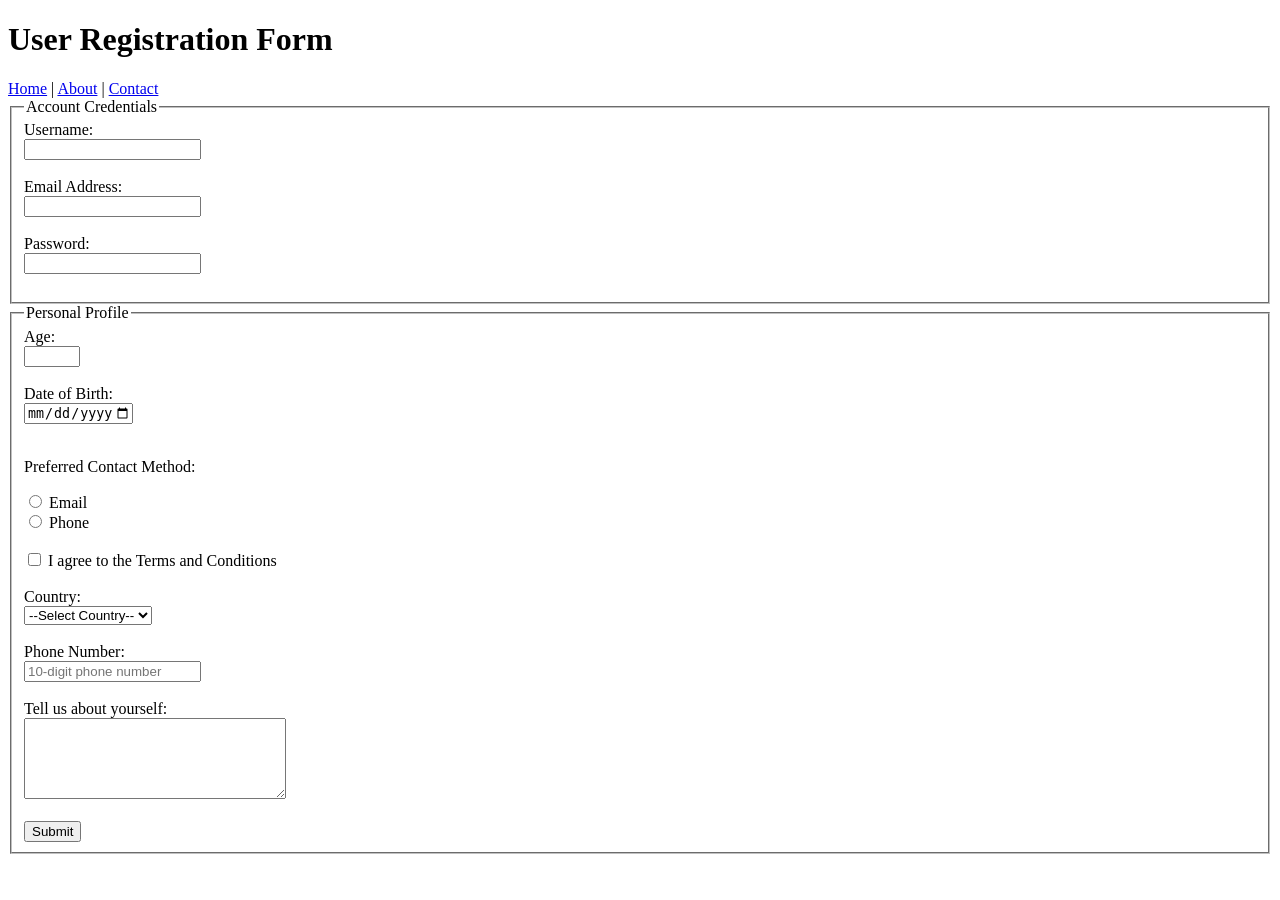
<file: 2- Input Forms/index.html>
<!DOCTYPE html>
<html lang="en">
<head>
    <meta charset="UTF-8">
    <meta name="viewport" content="width=device-width, initial-scale=1.0">
    <title>Input Forms</title>
</head>
<body>

    <header>
        <h1>User Registration Form</h1>
    </header>

    <nav>
        <a href="#">Home</a> |
        <a href="#">About</a> |
        <a href="#">Contact</a>
    </nav>

    <main>

    <form>

        <fieldset>
            <legend>Account Credentials</legend>

            <label for="username">Username:</label><br>
            <input type="text" id="username" name="username" required><br><br>

            <label for="email">Email Address:</label><br>
            <input type="email" id="email" name="email" required><br><br>

            <label for="password">Password:</label><br>
            <input type="password" id="password" name="password" required><br><br>

        </fieldset>
<fieldset>
    <legend>Personal Profile</legend>

    <label for="age">Age:</label><br>
    <input type="number" id="age" name="age" min="18" max="100" required><br><br>

    <label for="dob">Date of Birth:</label><br>
    <input type="date" id="dob" name="dob" min="1950-01-01" max="2010-12-31" required><br><br>

    <p>Preferred Contact Method:</p>

    <input type="radio" id="email-contact" name="contact" value="Email" required>
    <label for="email-contact">Email</label><br>

    <input type="radio" id="phone-contact" name="contact" value="Phone">
    <label for="phone-contact">Phone</label><br><br>

    <input type="checkbox" id="terms" name="terms" required>
    <label for="terms">I agree to the Terms and Conditions</label><br><br>

    <label for="country">Country:</label><br>
    <select id="country" name="country" required>
        <option value="">--Select Country--</option>
        <option value="India">India</option>
        <option value="USA">USA</option>
        <option value="UK">United Kingdom</option>
        <option value="Canada">Canada</option>
    </select><br><br>

    <label for="phone">Phone Number:</label><br>
    <input type="text"
           id="phone"
           name="phone"
           pattern="[0-9]{10}"
           placeholder="10-digit phone number"
           required><br><br>

    <label for="bio">Tell us about yourself:</label><br>
    <textarea id="bio" name="bio" rows="5" cols="30"></textarea><br><br>

    <button type="submit">Submit</button>
</fieldset>
    </form>

</main>

</body>
</html>
</file>
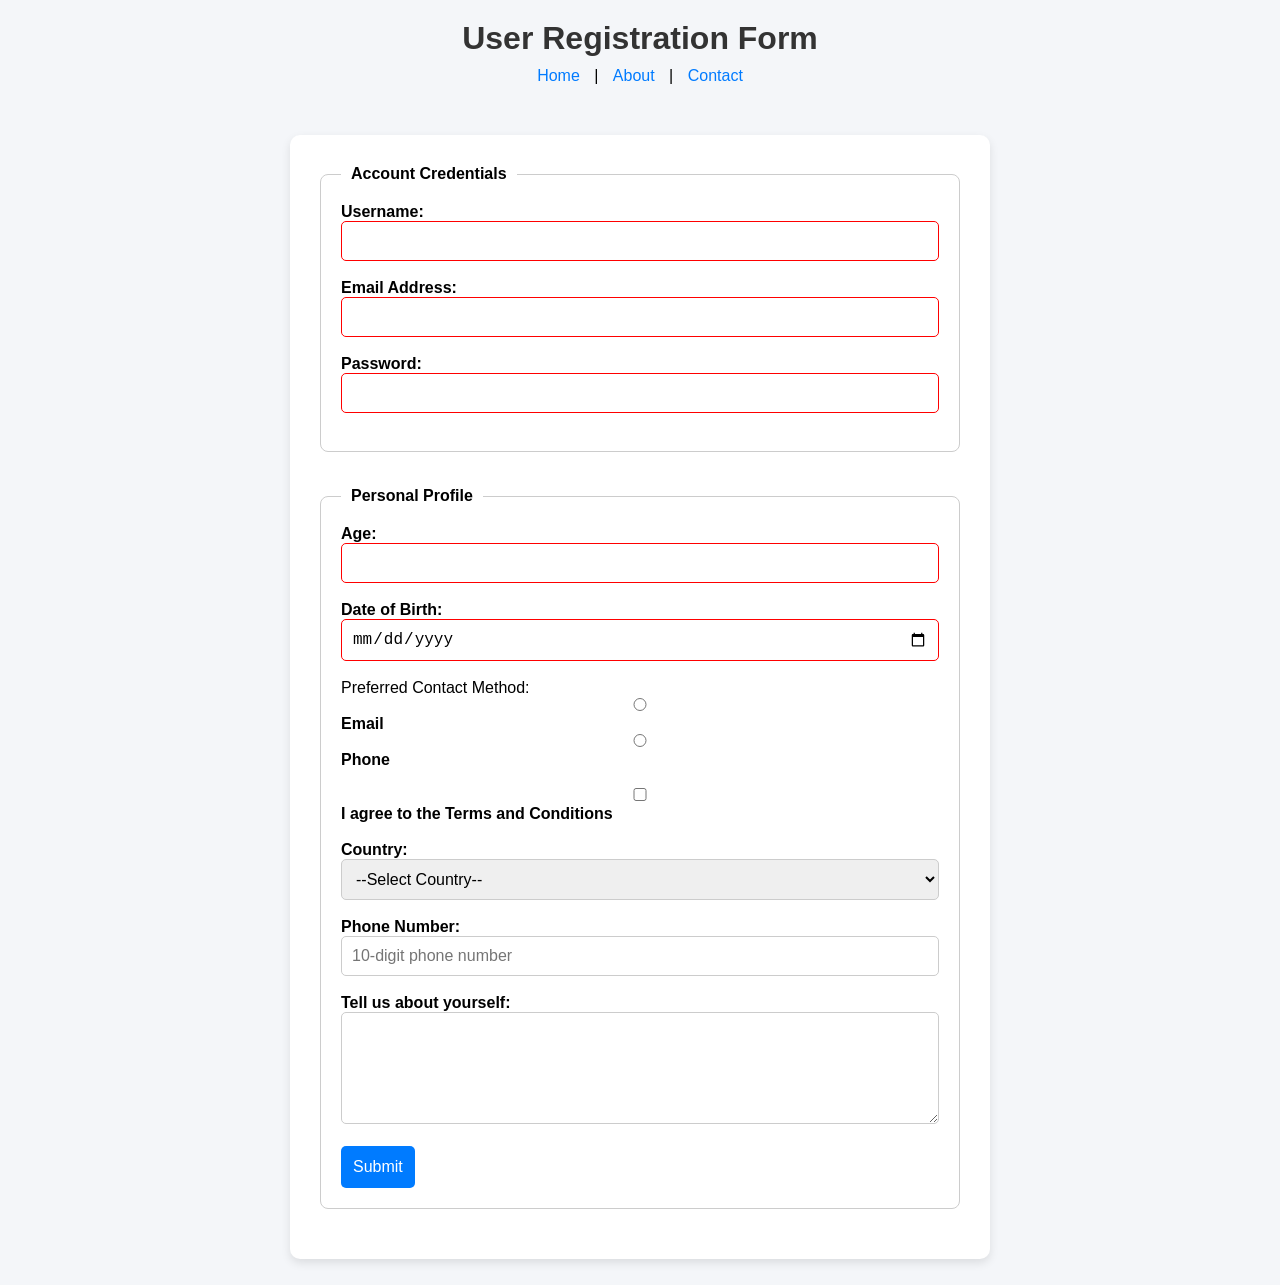
<file: 3- Styled Forms/index.html>
<!DOCTYPE html>
<html lang="en">
<head>
    <meta charset="UTF-8">
    <meta name="viewport" content="width=device-width, initial-scale=1.0">
    <title>Input Forms</title>

    <link rel="stylesheet" href="styles.css">
</head>
<body>

    <header>
        <h1>User Registration Form</h1>
    </header>

    <nav>
        <a href="#">Home</a> |
        <a href="#">About</a> |
        <a href="#">Contact</a>
    </nav>

    <main>

    <form>

        <fieldset>
            <legend>Account Credentials</legend>

            <label for="username">Username:</label><br>
            <input type="text" id="username" name="username" required><br><br>

            <label for="email">Email Address:</label><br>
            <input type="email" id="email" name="email" required><br><br>

            <label for="password">Password:</label><br>
            <input type="password" id="password" name="password" required><br><br>

        </fieldset>
<fieldset>
    <legend>Personal Profile</legend>

    <label for="age">Age:</label><br>
    <input type="number" id="age" name="age" min="18" max="100" required><br><br>

    <label for="dob">Date of Birth:</label><br>
    <input type="date" id="dob" name="dob" min="1950-01-01" max="2010-12-31" required><br><br>

    <p>Preferred Contact Method:</p>

    <input type="radio" id="email-contact" name="contact" value="Email" required>
    <label for="email-contact">Email</label><br>

    <input type="radio" id="phone-contact" name="contact" value="Phone">
    <label for="phone-contact">Phone</label><br><br>

    <input type="checkbox" id="terms" name="terms" required>
    <label for="terms">I agree to the Terms and Conditions</label><br><br>

    <label for="country">Country:</label><br>
    <select id="country" name="country" required>
        <option value="">--Select Country--</option>
        <option value="India">India</option>
        <option value="USA">USA</option>
        <option value="UK">United Kingdom</option>
        <option value="Canada">Canada</option>
    </select><br><br>

    <label for="phone">Phone Number:</label><br>
    <input type="text"
           id="phone"
           name="phone"
           pattern="[0-9]{10}"
           placeholder="10-digit phone number"
           required><br><br>

    <label for="bio">Tell us about yourself:</label><br>
    <textarea id="bio" name="bio" rows="5" cols="30"></textarea><br><br>

    <button type="submit">Submit</button>
</fieldset>
    </form>

</main>

</body>
</html>
</file>
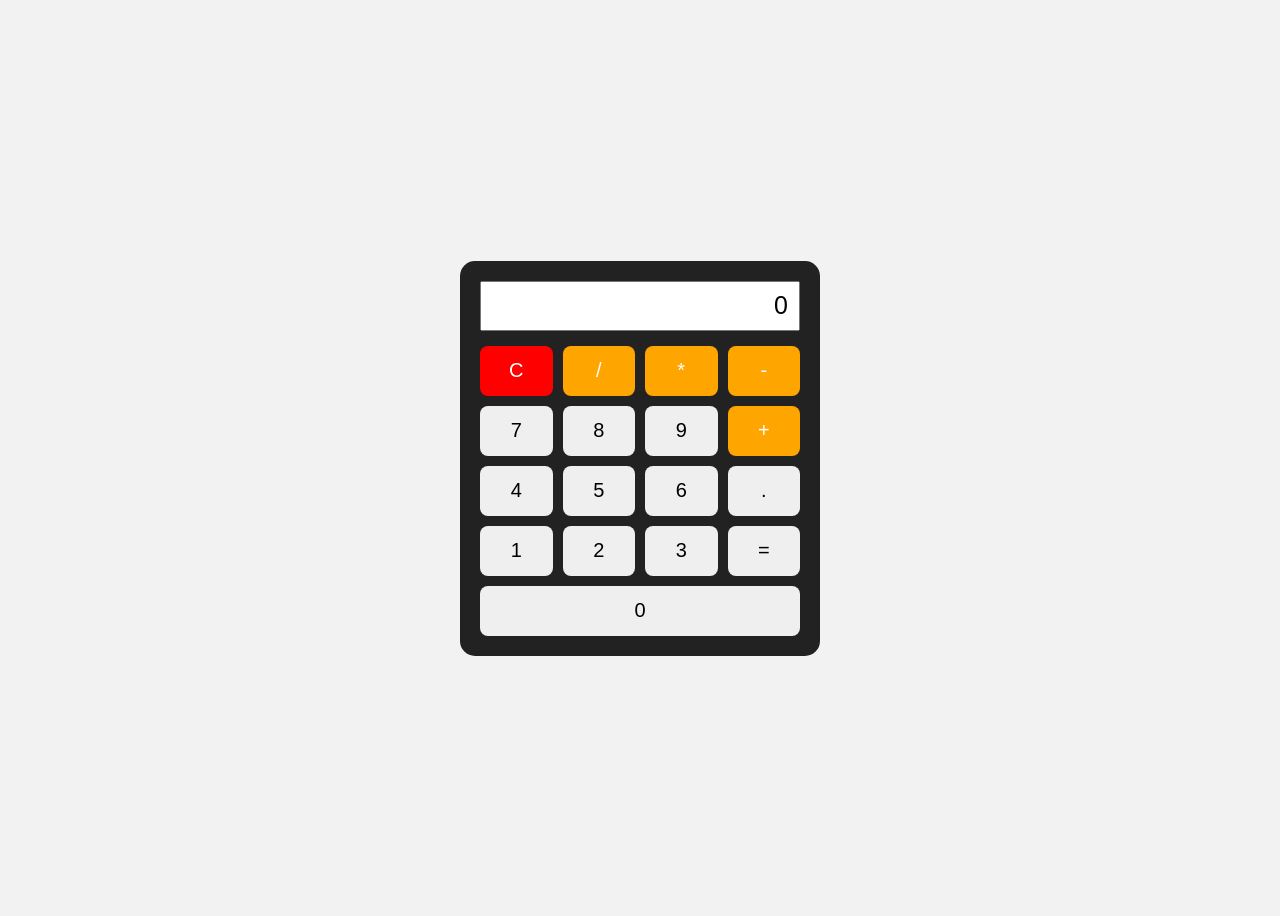
<file: 4- Calculator/index.html>
<!DOCTYPE html>
<html lang="en">
<head>
    <meta charset="UTF-8">
    <meta name="viewport" content="width=device-width, initial-scale=1.0">
    <title>Calculator</title>
    <link rel="stylesheet" href="style.css">

</head>
<body>
    
    <div class="calculator">
    <input type="text" id="display" value="0" readonly>
    <div class="buttons">
    <button class="clear">C</button>
    <button class="operator">/</button>
    <button class="operator">*</button>
    <button class="operator">-</button>

<button>7</button>
<button>8</button>
<button>9</button>
<button class="operator">+</button>

<button>4</button>
<button>5</button>
<button>6</button>
<button>.</button>

<button>1</button>
<button>2</button>
<button>3</button>
<button class="equal">=</button>

<button style="grid-column: span 4;">0</button>

</div>

<script src="calculator.js" defer></script>

</body>
</html>
</file>
<file: 3- Styled Forms/styles.css>
/* Reset */
* {
    margin: 0;
    padding: 0;
    box-sizing: border-box;
}


body {
    font-family: Arial, sans-serif;
    background-color: #f4f6f9;
    margin: 0;
}

header {
    text-align: center;
    margin: 20px 0 10px;
}

h1 {
    color: #333;
    margin-bottom: 10px;
} 

nav {
    text-align: center;
    margin-bottom: 30px;
}

nav a {
    text-decoration: none;
    color: #007bff;
    margin: 0 10px;
}


main {
    display: flex;
    justify-content: center;
    align-items: center;
    padding: 20px;
}

form {
    background-color: white;
    padding: 30px;
    border-radius: 10px;
    box-shadow: 0 4px 10px rgba(0, 0, 0, 0.1);

    width: 100%;
    max-width: 600px;

    display: flex;
    flex-direction: column;
    gap: 15px;
}

fieldset {
    border: 1px solid #ccc;
    border-radius: 8px;
    padding: 20px;
    margin-bottom: 20px;
}

legend {
    font-weight: bold;
    padding: 0 10px;
}

label {
    font-weight: bold;
    margin-bottom: 5px;
}
input,
select,
textarea {
    width: 100%;
    padding: 10px;
    border: 1px solid #ccc;
    border-radius: 5px;
    font-size: 16px;
}

button,
input[type="submit"] {
    background-color: #007bff;
    color: white;
    padding: 12px;
    border: none;
    border-radius: 5px;
    font-size: 16px;
    cursor: pointer;
}

input:hover,
select:hover,
textarea:hover {
    border-color: #007bff;
}

button:hover {
    background-color: #0056b3;
}

input:focus,
select:focus,
textarea:focus {
    border-color: #007bff;
    outline: 3px solid rgba(0, 123, 255, 0.2);
}

input:valid {
    border-color: green;
}

input:invalid:not(:placeholder-shown) {
    border-color: red;
}

@media (min-width: 768px) {

    form {
        max-width: 700px;
    }

}
</file>
<file: 4- Calculator/style.css>
body {
    font-family: Arial, sans-serif;
    background: #f2f2f2;
    display: flex;
    justify-content: center;
    align-items: center;
    height: 100vh;
}

.calculator {
    width: 320px;
    background: #222;
    padding: 20px;
    border-radius: 15px;
}

#display {
    width: 100%;
    height: 50px;
    font-size: 25px;
    text-align: right;
    margin-bottom: 15px;
    padding: 10px;
    box-sizing: border-box;
}

.buttons {
    display: grid;
    grid-template-columns: repeat(4, 1fr);
    gap: 10px;
}

button {
    height: 50px;
    font-size: 20px;
    border: none;
    border-radius: 8px;
    cursor: pointer;
}

button:hover {
    background: #ddd;
}

.operator {
    background: orange;
    color: white;
}

.clear {
    background: red;
    color: white;
}
</file>
